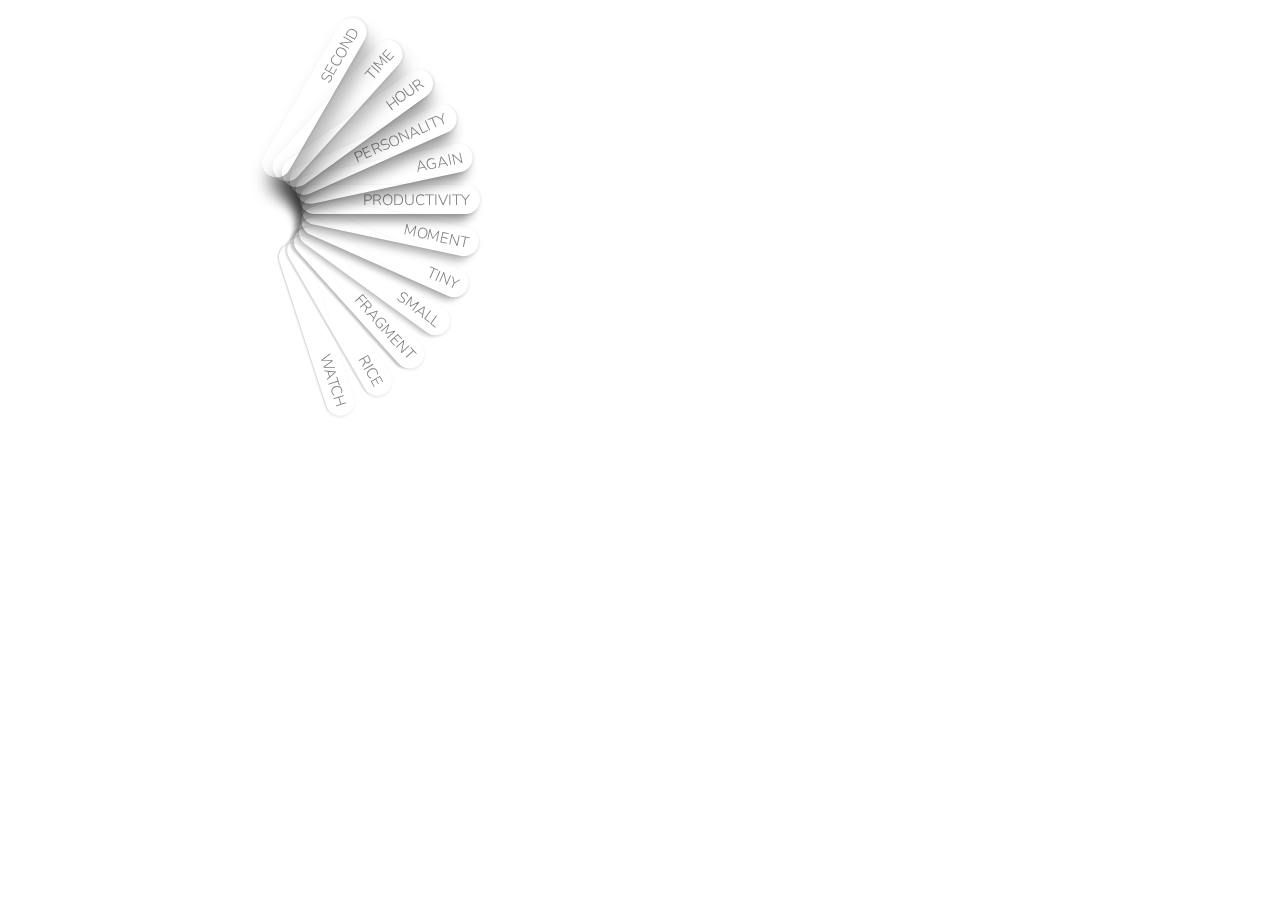
<file: docs/Design Semantic maps/Help/semanticMaps/index.html>
<!DOCTYPE html>
<html lang="en">
    <head>
		<meta charset="UTF-8" />
        <meta http-equiv="X-UA-Compatible" content="IE=edge,chrome=1"> 
        <title>Semantic maps</title>
        <meta name="viewport" content="width=device-width, initial-scale=1.0"> 

        <link rel="stylesheet" type="text/css" href="css/skin.css" />
        <link rel="stylesheet" type="text/css" href="css/swatchWords.css" />
		
		<!-- <link href='http://fonts.googleapis.com/css?family=Dosis:600' rel='stylesheet' type='text/css'> sphere typography -->
		
		<link href='http://fonts.googleapis.com/css?family=Nunito:400' rel='stylesheet' type='text/css'>        	
		<script type="text/javascript" src="js/modernizr.js"></script> 
		<!--[if lte IE 8]><style>.main{display:none;} .support-note .note-ie{display:block;}</style><![endif]-->
    </head>
    <body>
        <div class="container">
		
			<header>
		
				<div class="support-note"><!-- let's check browser support with modernizr -->
					<!--span class="no-cssanimations">CSS animations are not supported in your browser</span-->
					<span class="no-csstransforms">CSS transforms are not supported in your browser</span>
					<!--span class="no-csstransforms3d">CSS 3D transforms are not supported in your browser</span-->
					<span class="no-csstransitions">CSS transitions are not supported in your browser</span>
					<span class="note-ie">Sorry, only modern browsers.</span>
				</div>
				
			</header>
			
			<section>
				<div id="sw-container" class="sw-container">
					<div>
						<h4><span>Watch</span></h4>											
					</div>
					<div>
						<h4><span>Rice</span></h4>											
					</div>
					<div>
						<h4><span>Fragment</span></h4>
					</div>
					<div>
						<h4><span>Small</span></h4>
					</div>	
					<div>
						<h4><span>Tiny</span></h4>
					</div>	
					<div>
						<h4><span>Moment</span></h4>
					</div>	
					<div>
						<h4><span>Productivity</span></h4>
					</div>	
					<div>
						<h4><span>Again</span></h4>
					</div>
					<div>
						<h4><span>Personality</span></h4>											
					</div>
					<div>
						<h4><span>Hour</span></h4>											
					</div>	
					<div>
						<h4><span>Time</span></h4>											
					</div>
					<div>
						<h4><span>Second</span></h4>											
					</div>
			
				</div><!-- sw-container -->
			</section>
			
        </div>
        <script type="text/javascript" src="http://ajax.googleapis.com/ajax/libs/jquery/1.8.3/jquery.min.js"></script>
		<script type="text/javascript" src="js/jquery.swatchWords.js"></script>
		<script type="text/javascript">
			$(function() {
			
				$( '#sw-container' ).swatchWords( {
					// number of degrees that is between each item
					angleInc : -12,
					// amount in degrees for the opened item's next sibling
					proximity : -22,
					neighbor : -12,
				} );
			
			});
		</script>
    </body>
</html>
</file>
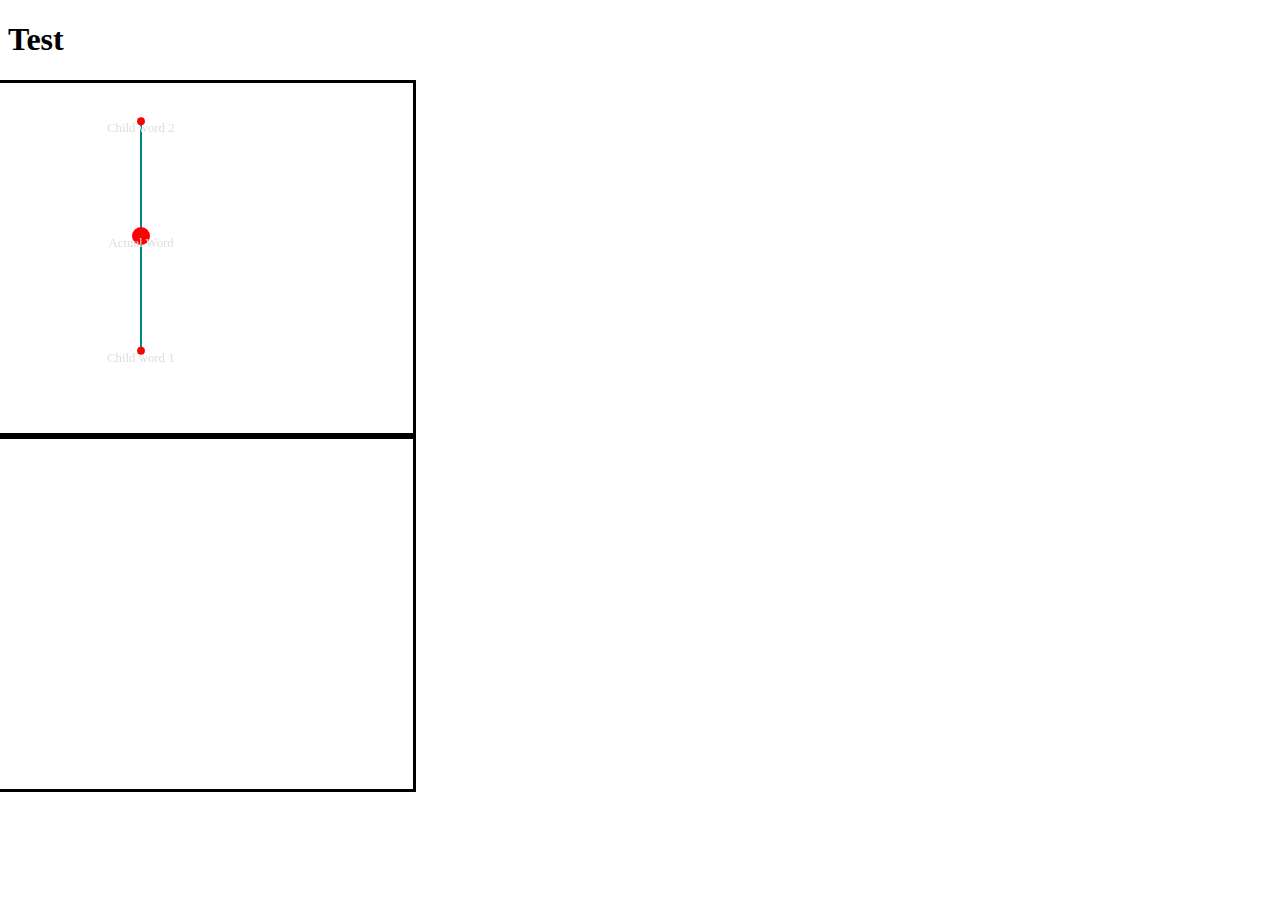
<file: OldView/test.html>
﻿<!DOCTYPE html>
<html xmlns="http://www.w3.org/1999/xhtml">
<head>
    <title></title>
    <script src="Static/js/jquery.js"></script>
    <script src="Static/js/jit.js"></script>
</head>
<body>
    <h1>Test</h1>
    <div id="graph" style='width: 500px;height: 350px;position: relative; left: -98px; top: 0px;border: solid'>
        
    </div>
    <div id="myGraphContainer" style='width: 500px;height: 350px;position: relative; left: -98px; top: 0px;border: solid'></div>
    <script type="text/javascript">
        //init data
        var json = {
            "id": "1",
            "name": "Actual Word",
            "data": [],
            "children" : [
                {
                    "id": "2",
                    "name": "Child word 1",
                    "data" : []
                },
                {
                    "id": "3",
                    "name": "Child word 2",
                    "data" : []
                }
            ],            
        };

        var graph = document.getElementById('myGraphContainer');
        var w = graph.offsetWidth - 50, h = graph.offsetHeight - 50;

        //init Hypertree
        var ht = new $jit.Hypertree({
            //id of the visualization container
            injectInto: 'graph',
            //canvas width and height
            width: w,
            height: h,
            //Change node and edge styles such as
            //color, width and dimensions.
            Node: {
                dim: 9,
                color: "#f00"
            },
            Edge: {
                lineWidth: 2,
                color: "#088"
            },
            
            onBeforeCompute: function (node) {
            },
            
            //Attach event handlers and add text to the
            //labels. This method is only triggered on label
            //creation
            onCreateLabel: function (domElement, node) {
                domElement.innerHTML = node.name;
                $jit.util.addEvent(domElement, 'click', function () {
                    ht.onClick(node.id, {
                        onComplete: function () {
                            ht.controller.onComplete();
                        }
                    });
                });
            },
            //Change node styles when labels are placed
            //or moved.
            onPlaceLabel: function (domElement, node) {
                var style = domElement.style;
                style.display = '';
                style.cursor = 'pointer';
                if (node._depth <= 1) {
                    style.fontSize = "0.8em";
                    style.color = "#ddd";

                } else if (node._depth == 2) {
                    style.fontSize = "0.7em";
                    style.color = "#555";

                } else {
                    style.display = 'none';
                }

                var left = parseInt(style.left);
                var w = domElement.offsetWidth;
                style.left = (left - w / 2) + 'px';
            },

            onComplete: function () {
                
            }
        });
        //load JSON data.
        ht.loadJSON(json);
        //compute positions and plot.
        ht.refresh();
        //end
        ht.controller.onComplete();
    </script>
</body>
</html>
</file>
<file: docs/Design Semantic maps/Help/semanticMaps/css/skin.css>
*,
*:after,
*:before {
	-webkit-box-sizing: border-box;
	-moz-box-sizing: border-box;
	box-sizing: border-box;
	padding: 0;
	margin: 0;
}

.clearfix:before,
.clearfix:after {
    content: " "; /* 1 */
    display: table; /* 2 */
}

.clearfix:after {
    clear: both;
}

.clearfix {
    *zoom: 1;
}


body{
	font-family: 'Nunito', 'Helvetica Neue', 'Helvetica', 'Arial', sans-serif;
	/*font-family: 'Dosis', 'Helvetica Neue',  'Helvetica', 'Arial', sans-serif; sphere typography*/
	font-size: 15px;
	text-transform: uppercase;
	color: grey;
	background-color: white;
	overflow: scroll;
	overflow-x: hidden;
}

a{
	text-decoration: none;
}

.container{
	width: 100%;
	position: relative;
		width: 1024px; /**/
		height: 450px; /**/
	background: #fff;
	overflow: hidden;
	z-index:0;  /**/
}
.clr{
	clear: both;
	padding: 0;
	height: 0;
	margin: 0;
}

.support-note span{
	color: #ac375d;
	font-size: 15px;
	display: none;
	font-weight: bold;
	text-align: center;
	padding: 5px 0;
}
.no-cssanimations .support-note span.no-cssanimations,
.no-csstransforms .support-note span.no-csstransforms,
.no-csstransforms3d .support-note span.no-csstransforms3d,
.no-csstransitions .support-note span.no-csstransitions{
	display: block;
}
</file>
<file: docs/Design Semantic maps/Help/semanticMaps/css/swatchWords.css>
.sw-container {
	position: relative;
	margin: 180px 0 0 300px; /**/
}

.sw-container div {
    position: absolute;
	top: 0;
	left: 0; 
	width: 180px;
	height:29px;
	margin: 5px 9px 3px 0;
	padding: 5px 9px 3px 0;
	border-radius: 100px;
	cursor: pointer;
	text-align: right;
	/*background-color: white; */
	
	-webkit-transform-origin: -20% 100%;
	-moz-transform-origin: -20% 100%;
	-o-transform-origin: -20% 100%;
	-ms-transform-origin: -20% 100%;
	transform-origin: -20% 100%;
	
	-webkit-backface-visibility: hidden;
	-moz-backface-visibility: hidden;
	-ms-backface-visibility: hidden;
	-o-backface-visibility: hidden;
	backface-visibility: hidden;
	
}


.sw-container div:nth-child(1){
	border-color: #E55545;
	box-shadow: 1px 1px 3px rgba(0,0,0,0.1), -1px 1px 1px rgba(0,0,0,0.1);

}
	.sw-container div:nth-child(1) :hover{
		color: #E55545;
	}

.sw-container div:nth-child(2){
	border-color: #E57225;
	box-shadow: 1px 1px 3px rgba(0,0,0,0.1), -2px 2px 1px rgba(0,0,0,0.1);

}
	.sw-container div:nth-child(2):hover{
		color: #E57225;
	}

.sw-container div:nth-child(3){
	border-color: #E09212;
	box-shadow: 1px 1px 3px rgba(0,0,0,0.1), -3px 3px 2px rgba(0,0,0,0.2);
}
	.sw-container div:nth-child(3):hover{
		color: #E09212;			
	}

.sw-container div:nth-child(4){
	border-color: #D8B324;
	box-shadow: 1px 1px 3px rgba(0,0,0,0.1), -4px 4px 4px rgba(0,0,0,0.2);
}
	.sw-container div:nth-child(4):hover{
	color: #D8B324;
	}

.sw-container div:nth-child(5){
	border-color: #AF9014;
	box-shadow: 1px 1px 3px rgba(0,0,0,0.1), -5px 5px 6px rgba(0,0,0,0.3);
}
	.sw-container div:nth-child(5):hover{
	color: #AF9014;
	}

.sw-container div:nth-child(6){
	border-color: #8F9C40;
	box-shadow: 1px 1px 3px rgba(0,0,0,0.1), -6px 6px 8px rgba(0,0,0,0.3);
}
	.sw-container div:nth-child(6):hover{
		color: #8F9C40;
	}
	
.sw-container div:nth-child(7){
	border-color: #64A361;
	box-shadow: 1px 1px 3px rgba(0,0,0,0.1), -7px 7px 10px rgba(0,0,0,0.4);
}
	.sw-container div:nth-child(7):hover{
		color: #64A361;
	}

.sw-container div:nth-child(8){
	border-color: #359686;
	box-shadow: 1px 1px 3px rgba(0,0,0,0.1), -8px 8px 12px rgba(0,0,0,0.4);
}
	.sw-container div:nth-child(8):hover{
		color: #359686;
	}
	
.sw-container div:nth-child(9){
	border-color: #008CAC;
	box-shadow: 1px 1px 3px rgba(0,0,0,0.1), -9px 9px 14px rgba(0,0,0,0.4);
}
	.sw-container div:nth-child(9):hover{
		color: #008CAC;
	}

.sw-container div:nth-child(10){
	border-color: #4FA4AF;
	box-shadow: 1px 1px 3px rgba(0,0,0,0.1), -10px 10px 16px rgba(0,0,0,0.4);
}

	.sw-container div:nth-child(10):hover{
		color: #4FA4AF;
	}
	
.sw-container div:nth-child(11){
	border-color: #7BAFAF;
	box-shadow: 1px 1px 3px rgba(0,0,0,0.1), -11px 11px 18px rgba(0,0,0,0.3);

}
	.sw-container div:nth-child(11):hover{
		color: #7BAFAF;
	}
	
.sw-container div:nth-child(12){
	border-color: #A2A592;
	box-shadow: 1px 1px 3px rgba(0,0,0,0.1), -12px 12px 18px rgba(0,0,0,0.3);

}
	.sw-container div:nth-child(12):hover{
		color: #A2A592;
	}
	
.sw-container div:hover{
	border:1px dashed rgba(0,0,0,0.1);
	width:190px;
	margin: 5px 0 3px 10px;
	padding: 5px 0 3px 10px;
}

.sw-container div h4{	
	width: 180px;
	font-weight: 300;

	padding-right:10px;

	-webkit-transition: font-weight 0.3s;
	-moz-transition: font-weight 0.3s;
	-o-transition: font-weight 0.3s;
	-ms-transition: font-weight 0.3s;
	transition: font-weight ease 0.3s;
}

.sw-container div h4:hover{
	font-weight: 500;
	-webkit-transition: font-weight 0.3s;
	-moz-transition: font-weight 0.3s;
	-o-transition: font-weight 0.3s;
	-ms-transition: font-weight 0.3s;
	transition: font-weight ease 0.3s;

}
</file>
